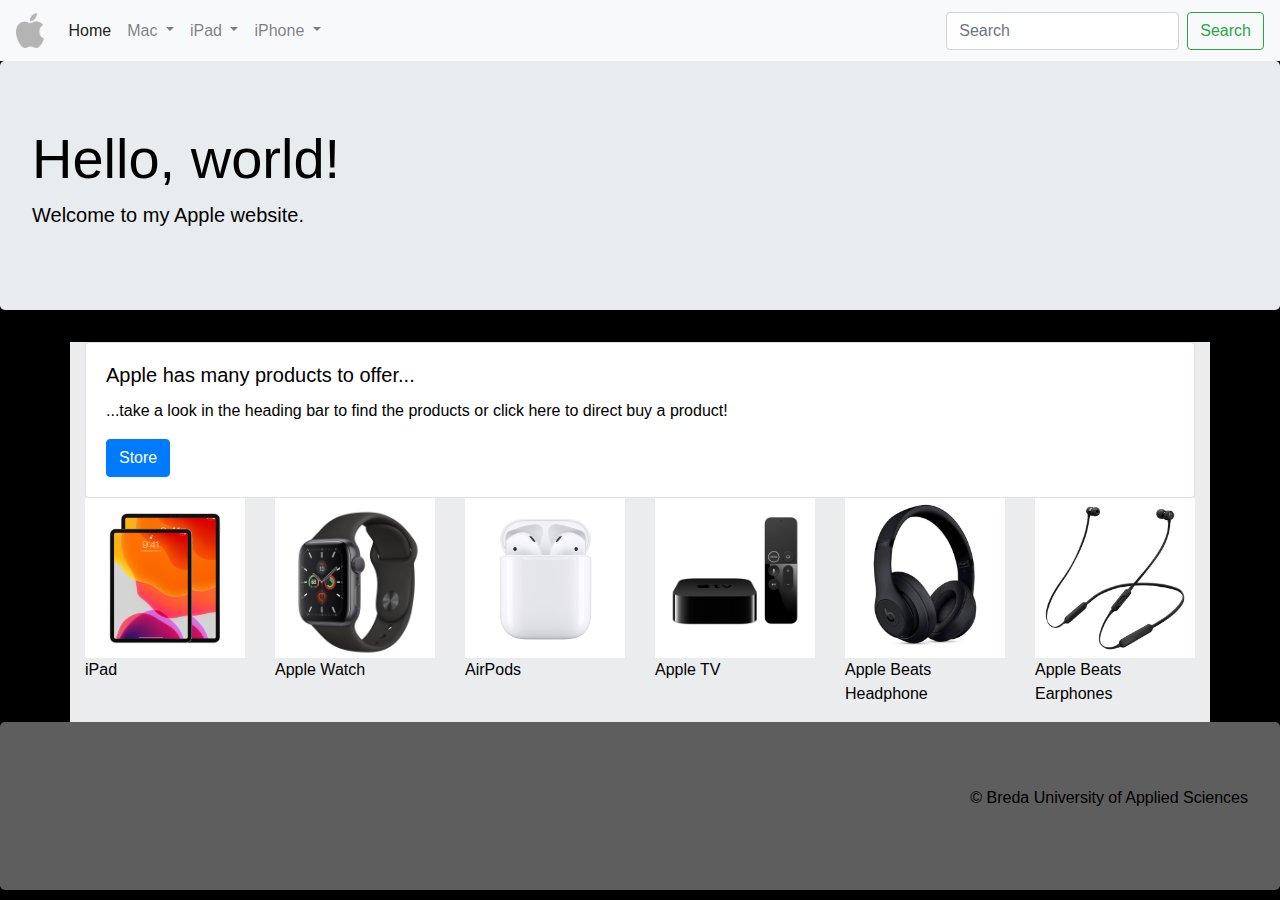
<file: index.html>
<!doctype html>
<html lang="en">
  <head>
    <!-- Required meta tags -->
    <meta charset="utf-8">
    <meta name="viewport" content="width=device-width, initial-scale=1, shrink-to-fit=no">

    <!-- Bootstrap CSS -->
    <link rel="stylesheet" href="css/bootstrap.min.css">
    <link href="css/mystyles.css" rel="stylesheet" type="text/css">
<title>Apple Inc.</title>
  </head>
  <body>
	  <!-- Top of the page -->
	<nav class="navbar navbar-expand-lg navbar-light bg-light">
  <a class="navbar-brand" href="#">
		<img alt="Apple Inc." src="images/Apple Logo.png" height="35">
		</a>
  <button class="navbar-toggler" type="button" data-toggle="collapse" data-target="#navbarSupportedContent" aria-controls="navbarSupportedContent" aria-expanded="false" aria-label="Toggle navigation">
    <span class="navbar-toggler-icon"></span>
  </button>
  <div class="collapse navbar-collapse" id="navbarSupportedContent">
    <ul class="navbar-nav mr-auto">
      <li class="nav-item active">
        <a class="nav-link" href="#">Home <span class="sr-only">(current)</span></a>
      </li>
      <li class="nav-item">
		  <li class="nav-item dropdown">
        <a class="nav-link dropdown-toggle" href="#" id="navbarDropdown" role="button" data-toggle="dropdown" aria-haspopup="true" aria-expanded="false">
          Mac
        </a>
        <div class="dropdown-menu" aria-labelledby="navbarDropdown">
          <a class="dropdown-item" href="#">MacBook</a>
          <a class="dropdown-item" href="#">iMac</a>
          <a class="dropdown-item" href="#">Mac Pro</a>
        </div>
      </li>
      <li class="nav-item">
      </li>
      </li>
      <li class="nav-item dropdown">
        <a class="nav-link dropdown-toggle" href="#" id="navbarDropdownTwo" role="button" data-toggle="dropdown" aria-haspopup="true" aria-expanded="false">
     		  iPad
        </a>
        <div class="dropdown-menu" aria-labelledby="navbarDropdown">
          <a class="dropdown-item" href="iPad.html">iPad Pro</a>
          <a class="dropdown-item" href="#">iPad Air</a>
          <a class="dropdown-item" href="#">iPad mini</a>
        </div>
      </li>
      <li class="nav-item">
      </li>
		<li class="nav-item dropdown">
        <a class="nav-link dropdown-toggle" href="#" id="navbarDropdownThree" role="button" data-toggle="dropdown" aria-haspopup="true" aria-expanded="false">
         	 iPhone
        </a>
        <div class="dropdown-menu" aria-labelledby="navbarDropdown">
          <a class="dropdown-item" href="#">iPhone 11 Pro</a>
          <a class="dropdown-item" href="#">iPhone 11</a>
          <a class="dropdown-item" href="#">Mac Xs</a>
        </div>
      </li>
      <li class="nav-item">
      </li>
    </ul>
    <form class="form-inline my-2 my-lg-0">
      <input class="form-control mr-sm-2" type="search" placeholder="Search" aria-label="Search">
      <button class="btn btn-outline-success my-2 my-sm-0" type="submit">Search</button>
    </form>
  </div>
</nav>
	<header>
	<div class="jumbotron">
  		<h1 class="display-4">Hello, world!</h1>
 		 <p class="lead">Welcome to my Apple website.</p>
	</div>
	</header>
	<section class="container">
		<div class="card">
 			 <div class="card-body">
   				 <h5 class="card-title">Apple has many products to offer...</h5>
   				 <p class="card-text">...take a look in the heading bar to find the products or click here to direct buy a product!</p>
   				 <a href="https://www.apple.com" class="btn btn-primary">Store</a>
 		 </div>
		</div>
	</section>
	<main><!-- Main grid -->
		<div class="container">
	  	<div class="row">
		<div class="col-xl-2 col-lg-4 col-md-6 col-sm-12">
					<a href="iPad.html">
						<img alt="Image of an Apple product" class="img-fluid" src="images/Ipad.jpg" height="350" width="350">
					</a>
					<p>iPad</p>
				</div>
		<div class="col-xl-2 col-lg-4 col-md-6 col-sm-12">
					<a href="#">
						<img alt="Image of an Apple product" class="img-fluid" src="images/Apple Watch.jpg" height="350" width="350">
					</a>
					<p>Apple Watch</p>
				</div>
		<div class="col-xl-2 col-lg-4 col-md-6 col-sm-12">
					<a href="#">
						<img alt="Image of an Apple product" class="img-fluid" src="images/AirPods.jpg" height="350" width="350">
					</a>
					<p>AirPods</p>
				</div>
		<div class="col-xl-2 col-lg-4 col-md-6 col-sm-12">
					<a href="#">
						<img alt="Image of an Apple product" class="img-fluid" src="images/Apple TV.jpg" height="350" width="350">
					</a>
					<p>Apple TV</p>
				</div>
		<div class="col-xl-2 col-lg-4 col-md-6 col-sm-12">
					<a href="#">
						<img alt="Image of an Apple product" class="img-fluid" src="images/Beats.jpg" height="350" width="350">
					</a>
					<p>Apple Beats Headphone</p>
				</div>
		<div class="col-xl-2 col-lg-4 col-md-6 col-sm-12">
					<a href="#">
						<img alt="Image of an Apple product" class="img-fluid" src="images/Beats oortjes.jpg" height="350" width="350">
					</a>
					<p>Apple Beats Earphones</p>
				</div>
		</div>
		</div>
	</main>
	<footer class="jumbotron mb-0 text-right meadow-background">
		<p> &copy; Breda University of Applied Sciences</p>
	</footer>

    <!-- Optional JavaScript -->
    <!-- jQuery first (Popper.js is included in the Boodstrap JS) then Bootstrap JS -->
	<script src="js/jquery-3.4.1.slim.min.js"></script>
    <script src="js/bootstrap.bundle.min.js"></script>
  </body>
</html>
</file>
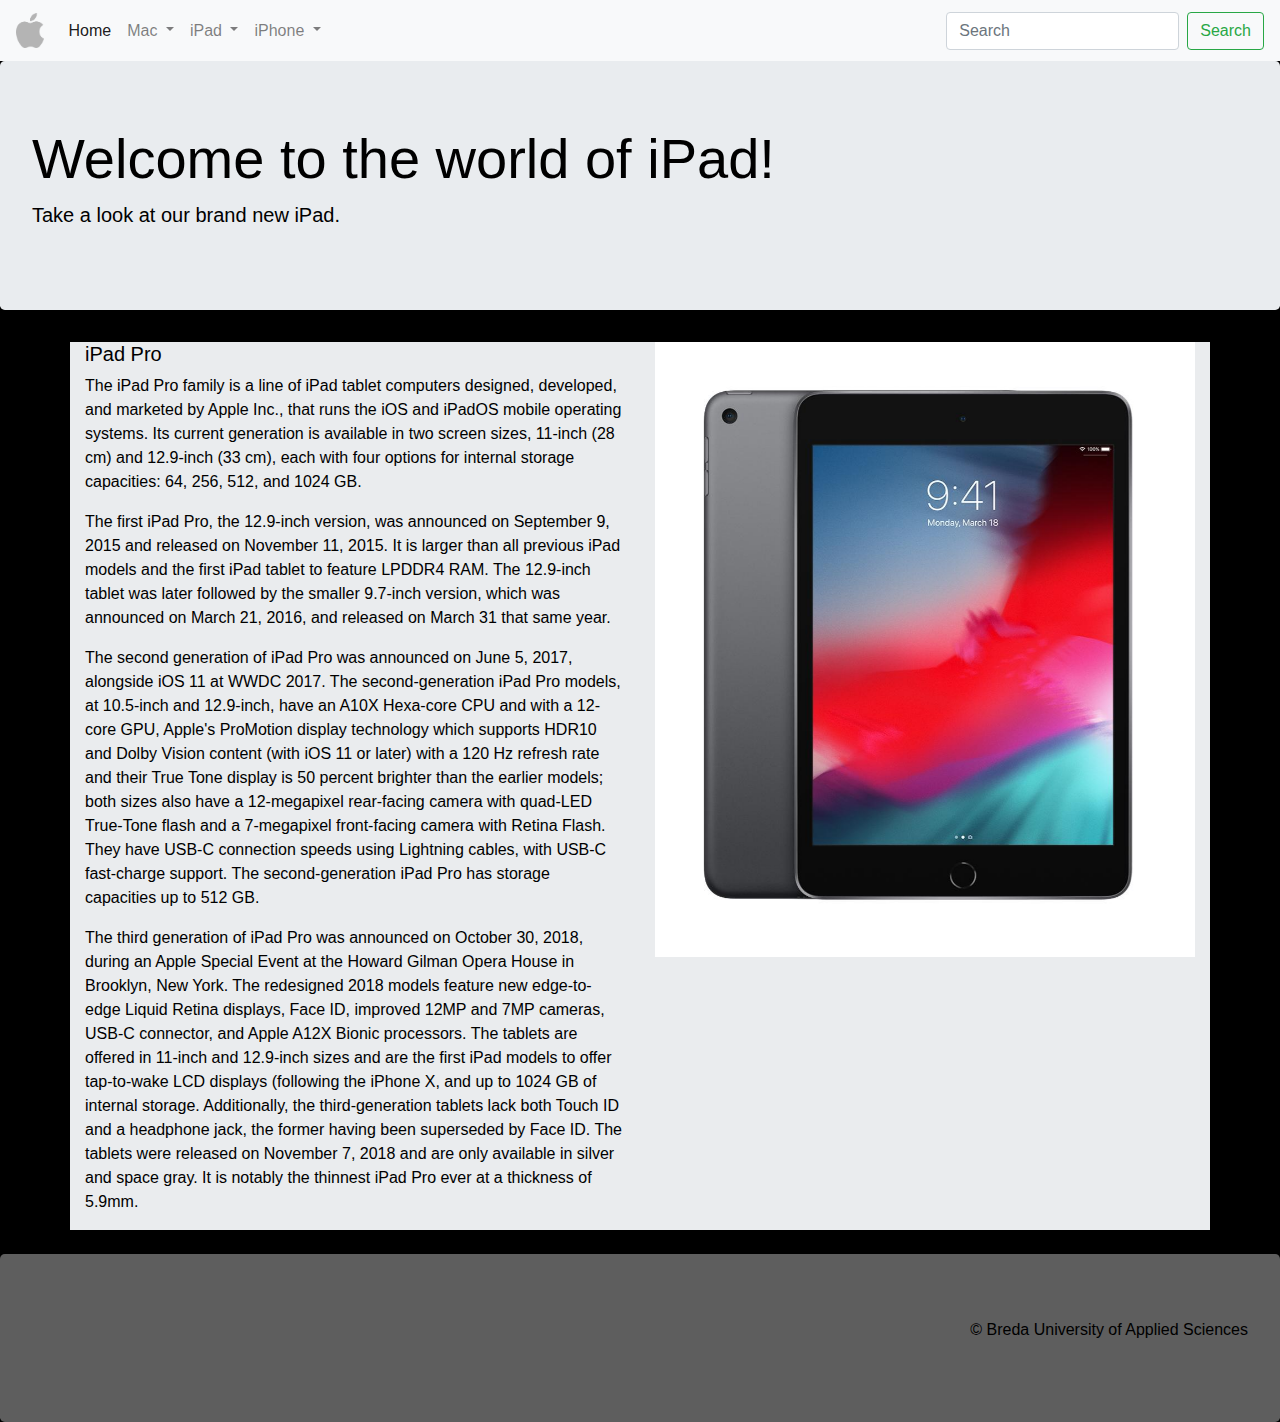
<file: iPad.html>
<!doctype html>
<html lang="en">
  <head>
    <!-- Required meta tags -->
    <meta charset="utf-8">
    <meta name="viewport" content="width=device-width, initial-scale=1, shrink-to-fit=no">

    <!-- Bootstrap CSS -->
    <link rel="stylesheet" href="css/bootstrap.min.css">
    <link href="css/mystyles.css" rel="stylesheet" type="text/css">
<title>Apple Inc.</title>
  </head>
  <body>
	  <!-- Top of the page -->
	<nav class="navbar navbar-expand-lg navbar-light bg-light">
  <a class="navbar-brand" href="#">
		<img alt="Apple Inc." src="images/Apple Logo.png" height="35">
		</a>
  <button class="navbar-toggler" type="button" data-toggle="collapse" data-target="#navbarSupportedContent" aria-controls="navbarSupportedContent" aria-expanded="false" aria-label="Toggle navigation">
    <span class="navbar-toggler-icon"></span>
  </button>
  <div class="collapse navbar-collapse" id="navbarSupportedContent">
    <ul class="navbar-nav mr-auto">
      <li class="nav-item active">
        <a class="nav-link" href="index.html">Home <span class="sr-only">(current)</span></a>
      </li>
      <li class="nav-item">
		  <li class="nav-item dropdown">
        <a class="nav-link dropdown-toggle" href="#" id="navbarDropdown" role="button" data-toggle="dropdown" aria-haspopup="true" aria-expanded="false">
          Mac
        </a>
        <div class="dropdown-menu" aria-labelledby="navbarDropdown">
          <a class="dropdown-item" href="#">MacBook</a>
          <a class="dropdown-item" href="#">iMac</a>
          <a class="dropdown-item" href="#">Mac Pro</a>
        </div>
      </li>
      <li class="nav-item">
      </li>
      </li>
      <li class="nav-item dropdown">
        <a class="nav-link dropdown-toggle" href="#" id="navbarDropdownTwo" role="button" data-toggle="dropdown" aria-haspopup="true" aria-expanded="false">
     		  iPad
        </a>
        <div class="dropdown-menu" aria-labelledby="navbarDropdown">
          <a class="dropdown-item" href="#">iPad Pro</a>
          <a class="dropdown-item" href="#">iPad Air</a>
          <a class="dropdown-item" href="#">iPad mini</a>
        </div>
      </li>
      <li class="nav-item">
      </li>
		<li class="nav-item dropdown">
        <a class="nav-link dropdown-toggle" href="#" id="navbarDropdownThree" role="button" data-toggle="dropdown" aria-haspopup="true" aria-expanded="false">
         	 iPhone
        </a>
        <div class="dropdown-menu" aria-labelledby="navbarDropdown">
          <a class="dropdown-item" href="#">iPhone 11 Pro</a>
          <a class="dropdown-item" href="#">iPhone 11</a>
          <a class="dropdown-item" href="#">Mac Xs</a>
        </div>
      </li>
      <li class="nav-item">
      </li>
    </ul>
    <form class="form-inline my-2 my-lg-0">
      <input class="form-control mr-sm-2" type="search" placeholder="Search" aria-label="Search">
      <button class="btn btn-outline-success my-2 my-sm-0" type="submit">Search</button>
    </form>
  </div>
</nav>
	<header>
	<div class="jumbotron">
  		<h1 class="display-4">Welcome to the world of iPad!</h1>
 		 <p class="lead">Take a look at our brand new iPad.</p>
	</div>
	</header>
	<main class="container my-4"><!-- Main grid -->
		<div class="row">
			<div class="col-6"><!-- left colum -->
				<h5>iPad Pro</h5>
					<p>The iPad Pro family is a line of iPad tablet computers designed, developed, and marketed by Apple Inc., that runs the iOS and iPadOS mobile operating systems. Its current generation is available in two screen sizes, 11-inch (28 cm) and 12.9-inch (33 cm), each with four options for internal storage capacities: 64, 256, 512, and 1024 GB.</p>
					<p>The first iPad Pro, the 12.9-inch version, was announced on September 9, 2015 and released on November 11, 2015. It is larger than all previous iPad models and the first iPad tablet to feature LPDDR4 RAM. The 12.9-inch tablet was later followed by the smaller 9.7-inch version, which was announced on March 21, 2016, and released on March 31 that same year.</p>
					<p>
					<p>
					The second generation of iPad Pro was announced on June 5, 2017, alongside iOS 11 at WWDC 2017. The second-generation iPad Pro models, at 10.5-inch and 12.9-inch, have an A10X Hexa-core CPU and with a 12-core GPU, Apple's ProMotion display technology which supports HDR10 and Dolby Vision content (with iOS 11 or later) with a 120 Hz refresh rate and their True Tone display is 50 percent brighter than the earlier models; both sizes also have a 12-megapixel rear-facing camera with quad-LED True-Tone flash and a 7-megapixel front-facing camera with Retina Flash. They have USB-C connection speeds using Lightning cables, with USB-C fast-charge support. The second-generation iPad Pro has storage capacities up to 512 GB.
					</p>
					The third generation of iPad Pro was announced on October 30, 2018, during an Apple Special Event at the Howard Gilman Opera House in Brooklyn, New York. The redesigned 2018 models feature new edge-to-edge Liquid Retina displays, Face ID, improved 12MP and 7MP cameras, USB-C connector, and Apple A12X Bionic processors. The tablets are offered in 11-inch and 12.9-inch sizes and are the first iPad models to offer tap-to-wake LCD displays (following the iPhone X, and up to 1024 GB of internal storage. Additionally, the third-generation tablets lack both Touch ID and a headphone jack, the former having been superseded by Face ID. The tablets were released on November 7, 2018 and are only available in silver and space gray. It is notably the thinnest iPad Pro ever at a thickness of 5.9mm.
					</p>
			</div>
			<div class="col-6"><!-- right colum -->
				<div id="carouselExampleControls" class="carousel slide" data-ride="carousel">
 				 <div class="carousel-inner">
    			<div class="carousel-item active">
      				<img src="images/iPad1.jpg" class="d-block w-100" alt="iPad">
   				 </div>
   				 <div class="carousel-item">
   				   <img src="images/iPad2.jpg" class="d-block w-100" alt="iPad">
   				 </div>
   				 <div class="carousel-item">
    				  <img src="images/iPad3.jpg" class="d-block w-100" alt="iPad">
  				  </div>
  				</div>
  				<a class="carousel-control-prev" href="#carouselExampleControls" role="button" data-slide="prev">
   				 <span class="carousel-control-prev-icon" aria-hidden="true"></span>
   				 <span class="sr-only">Previous</span>
  				</a>
			  <a class="carousel-control-next" href="#carouselExampleControls" role="button" data-slide="next">
				<span class="carousel-control-next-icon" aria-hidden="true"></span>
				<span class="sr-only">Next</span>
  					</a>
				</div>
			</div>
		</div>
	</main>
	<footer class="jumbotron mb-0 text-right meadow-background">
		<p> &copy; Breda University of Applied Sciences</p>
	</footer>

    <!-- Optional JavaScript -->
    <!-- jQuery first (Popper.js is included in the Boodstrap JS) then Bootstrap JS -->
	<script src="js/jquery-3.4.1.slim.min.js"></script>
    <script src="js/bootstrap.bundle.min.js"></script>
  </body>
</html>
</file>
<file: css/mystyles.css>
@charset "UTF-8";

.container {
	background-color:#EAECEE;
}
body {
	background-color: black;
	color: black;
}
.meadow-background {
	background-color: #5E5E5E
}
</file>
